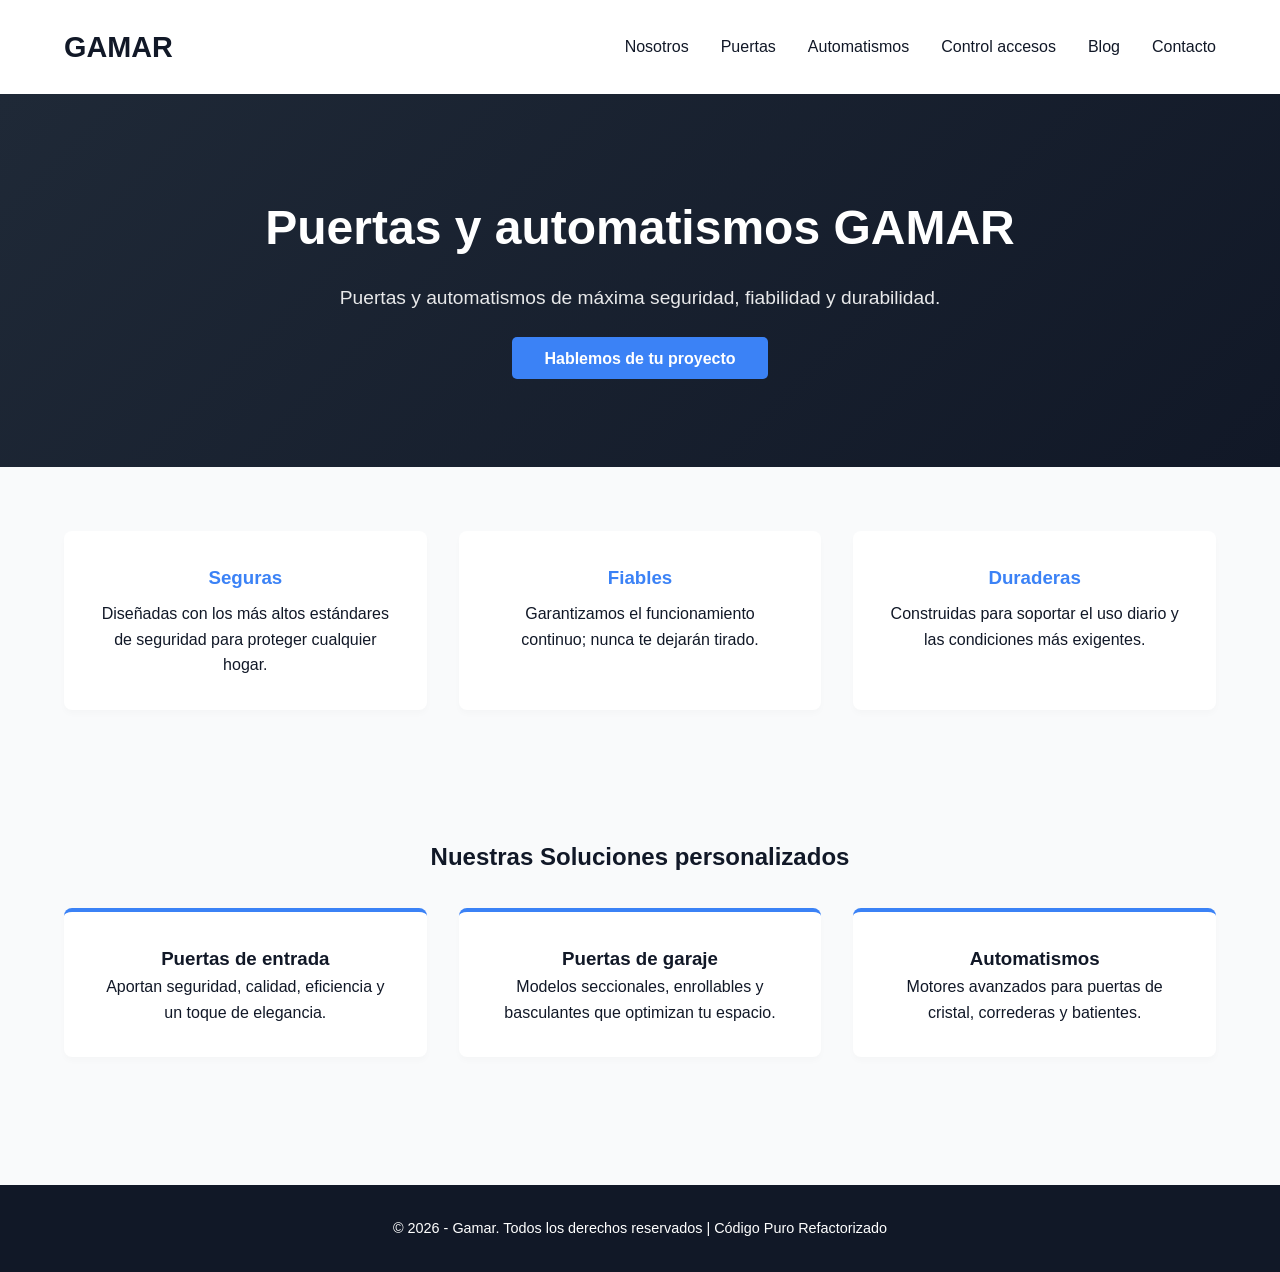
<file: index.html>
<!DOCTYPE html>
<html lang="es">
<head>
    <meta charset="UTF-8">
    <meta name="viewport" content="width=device-width, initial-scale=1.0">
    <title>Puertas y Automatismos - Gamar</title>
    <meta name="description" content="Puertas y automatismos de máxima seguridad, fiabilidad y durabilidad. Soluciones para hogar y negocio.">
    <!-- Vinculación de tus archivos limpios de código puro -->
    <link rel="stylesheet" href="styles.css">
    <script src="script.js" defer></script>
</head>
<body>

    <!-- MENÚ DE NAVEGACIÓN -->
    <header class="main-header">
        <div class="logo">GAMAR</div>
        <nav class="nav-menu">
            <ul>
                <li><a href="#">Nosotros</a></li>
                <li><a href="#">Puertas</a></li>
                <li><a href="#">Automatismos</a></li>
                <li><a href="#">Control accesos</a></li>
                <li><a href="#">Blog</a></li>
                <li><a href="#">Contacto</a></li>
            </ul>
        </nav>
    </header>

    <!-- SECCIÓN PRINCIPAL (HERO) -->
    <section class="hero">
        <h1>Puertas y automatismos GAMAR</h1>
        <p>Puertas y automatismos de máxima seguridad, fiabilidad y durabilidad.</p>
        <a href="#contacto" class="btn-main">Hablemos de tu proyecto</a>
    </section>

    <!-- SECCIÓN CARACTERÍSTICAS -->
    <section class="features">
        <div class="feature-card">
            <h3>Seguras</h3>
            <p>Diseñadas con los más altos estándares de seguridad para proteger cualquier hogar.</p>
        </div>
        <div class="feature-card">
            <h3>Fiables</h3>
            <p>Garantizamos el funcionamiento continuo; nunca te dejarán tirado.</p>
        </div>
        <div class="feature-card">
            <h3>Duraderas</h3>
            <p>Construidas para soportar el uso diario y las condiciones más exigentes.</p>
        </div>
    </section>

    <!-- SECCIÓN PRODUCTOS DESTACADOS -->
    <section class="products">
        <h2>Nuestras Soluciones personalizados</h2>
        <div class="product-grid">
            <div class="product-item">
                <h3>Puertas de entrada</h3>
                <p>Aportan seguridad, calidad, eficiencia y un toque de elegancia.</p>
            </div>
            <div class="product-item">
                <h3>Puertas de garaje</h3>
                <p>Modelos seccionales, enrollables y basculantes que optimizan tu espacio.</p>
            </div>
            <div class="product-item">
                <h3>Automatismos</h3>
                <p>Motores avanzados para puertas de cristal, correderas y batientes.</p>
            </div>
        </div>
    </section>

    <!-- PIE DE PÁGINA -->
    <footer class="main-footer">
        <p>© 2026 - Gamar. Todos los derechos reservados | Código Puro Refactorizado</p>
    </footer>

</body>
</html>
</file>
<file: styles.css>
/* ==========================================
   SISTEMA DE DISEÑO RECOBRADO (:ROOT)
   ========================================== */
:root {
    --color-principal: #111827;   /* Gris muy oscuro/Negro corporativo */
    --color-secundario: #3b82f6;  /* Azul de acento para botones y enlaces */
    --color-fondo: #f9fafb;       /* Blanco grisáceo para fondos */
    --color-blanco: #ffffff;
    --fuente-base: 'Segoe UI', Tahoma, Geneva, Verdana, sans-serif;
}

/* RESET GENERAL */
* {
    margin: 0;
    padding: 0;
    box-sizing: border-box;
}

body {
    font-family: var(--fuente-base);
    background-color: var(--color-fondo);
    color: var(--color-principal);
    line-height: 1.6;
}

/* MENÚ DE NAVEGACIÓN */
.main-header {
    background-color: var(--color-blanco);
    display: flex;
    justify-content: space-between;
    align-items: center;
    padding: 1.5rem 5%;
    box-shadow: 0 2px 10px rgba(0,0,0,0.05);
}

.logo {
    font-size: 1.8rem;
    font-weight: bold;
    color: var(--color-principal);
}

.nav-menu ul {
    display: flex;
    list-style: none;
    gap: 2rem;
}

.nav-menu a {
    text-decoration: none;
    color: var(--color-principal);
    font-weight: 500;
    transition: color 0.3s;
}

.nav-menu a:hover {
    color: var(--color-secundario);
}

/* SECCIÓN HERO */
.hero {
    background: linear-gradient(135deg, #1f2937, #111827);
    color: var(--color-blanco);
    text-align: center;
    padding: 6rem 2rem;
}

.hero h1 {
    font-size: 3rem;
    margin-bottom: 1rem;
}

.hero p {
    font-size: 1.2rem;
    margin-bottom: 2rem;
    opacity: 0.9;
}

.btn-main {
    background-color: var(--color-secundario);
    color: var(--color-blanco);
    padding: 0.8rem 2rem;
    text-decoration: none;
    border-radius: 5px;
    font-weight: bold;
    transition: background 0.3s;
}

.btn-main:hover {
    background-color: #2563eb;
}

/* CARACTERÍSTICAS (Grid Limpio) */
.features {
    display: grid;
    grid-template-columns: repeat(auto-fit, minmax(250px, 1fr));
    gap: 2rem;
    padding: 4rem 5%;
}

.feature-card {
    background-color: var(--color-blanco);
    padding: 2rem;
    border-radius: 8px;
    text-align: center;
    box-shadow: 0 4px 6px rgba(0,0,0,0.02);
}

.feature-card h3 {
    color: var(--color-secundario);
    margin-bottom: 0.5rem;
}

/* SECCIÓN PRODUCTOS */
.products {
    padding: 4rem 5%;
    text-align: center;
}

.products h2 {
    margin-bottom: 2rem;
}

.product-grid {
    display: grid;
    grid-template-columns: repeat(auto-fit, minmax(300px, 1fr));
    gap: 2rem;
}

.product-item {
    background-color: var(--color-blanco);
    padding: 2rem;
    border-radius: 8px;
    border-top: 4px solid var(--color-secundario);
    box-shadow: 0 4px 6px rgba(0,0,0,0.02);
}

/* PIE DE PÁGINA */
.main-footer {
    background-color: var(--color-principal);
    color: var(--color-blanco);
    text-align: center;
    padding: 2rem;
    margin-top: 4rem;
    font-size: 0.9rem;
}
</file>
